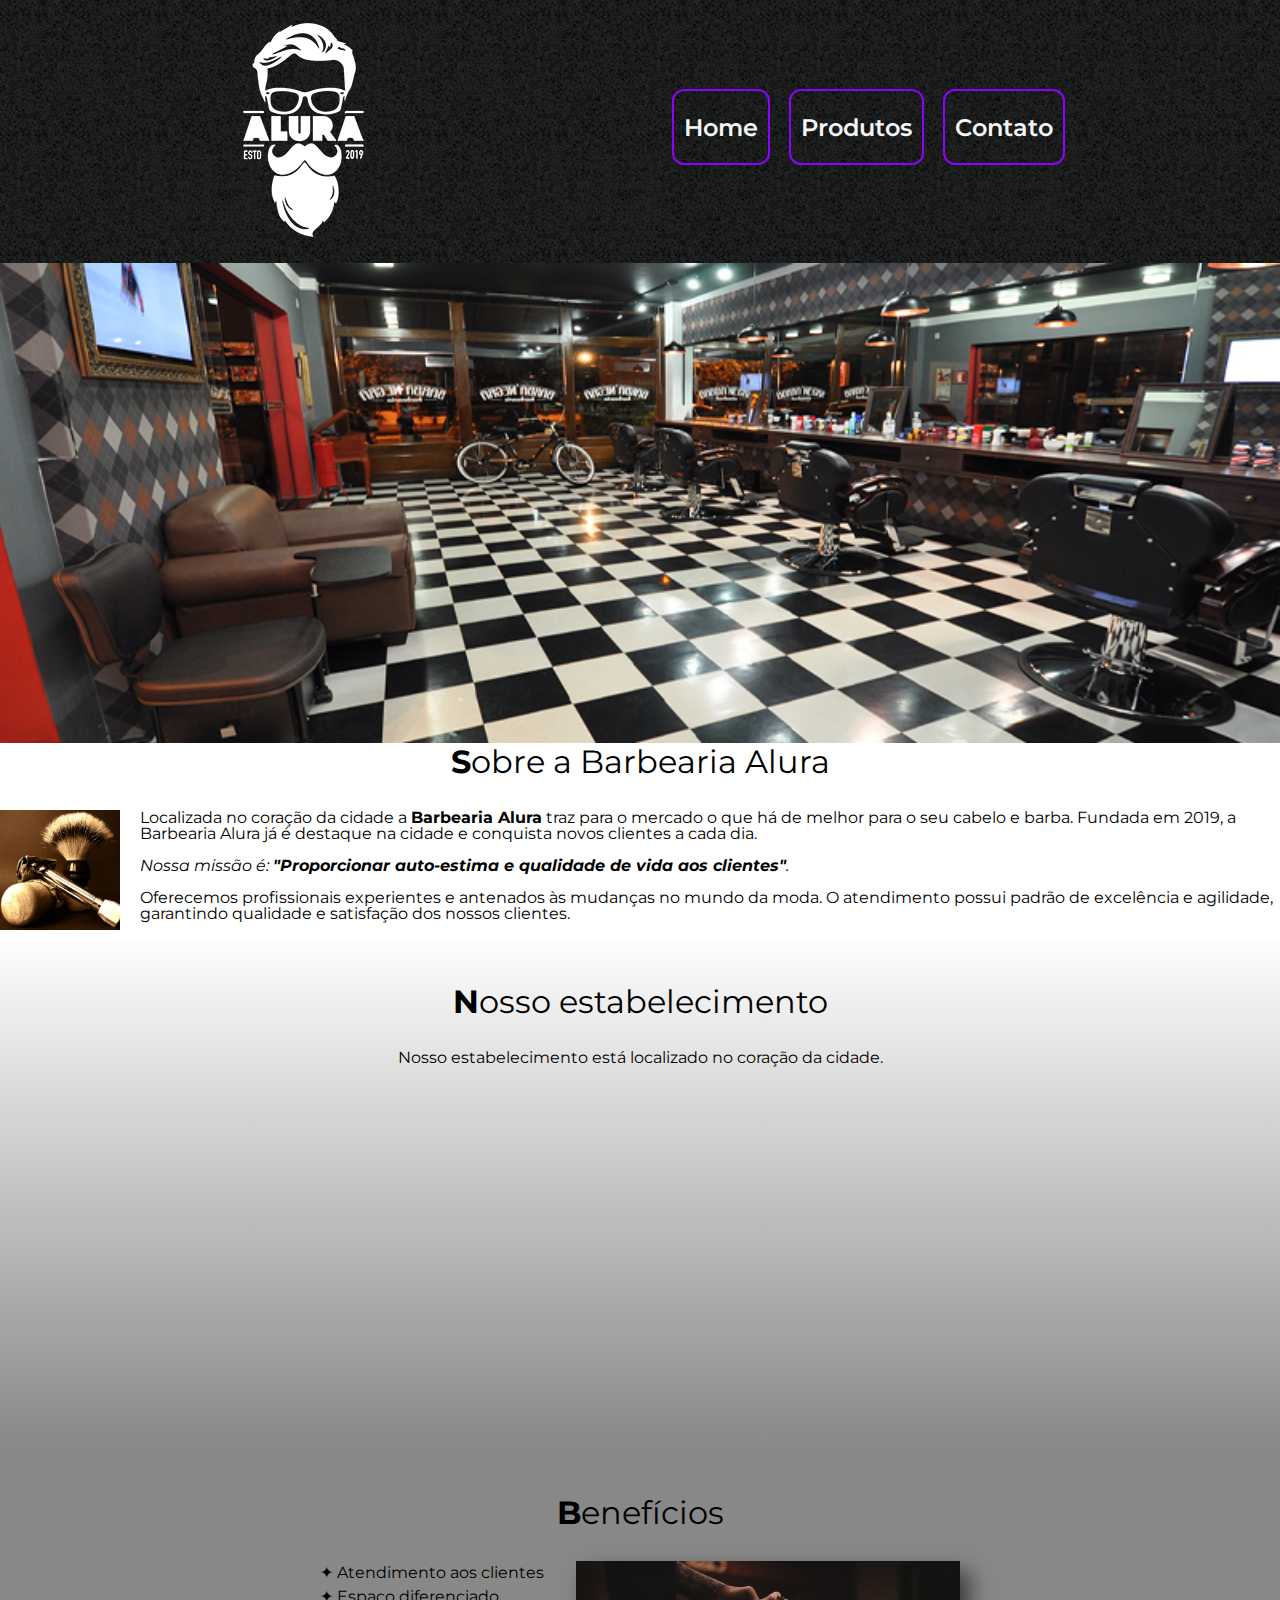
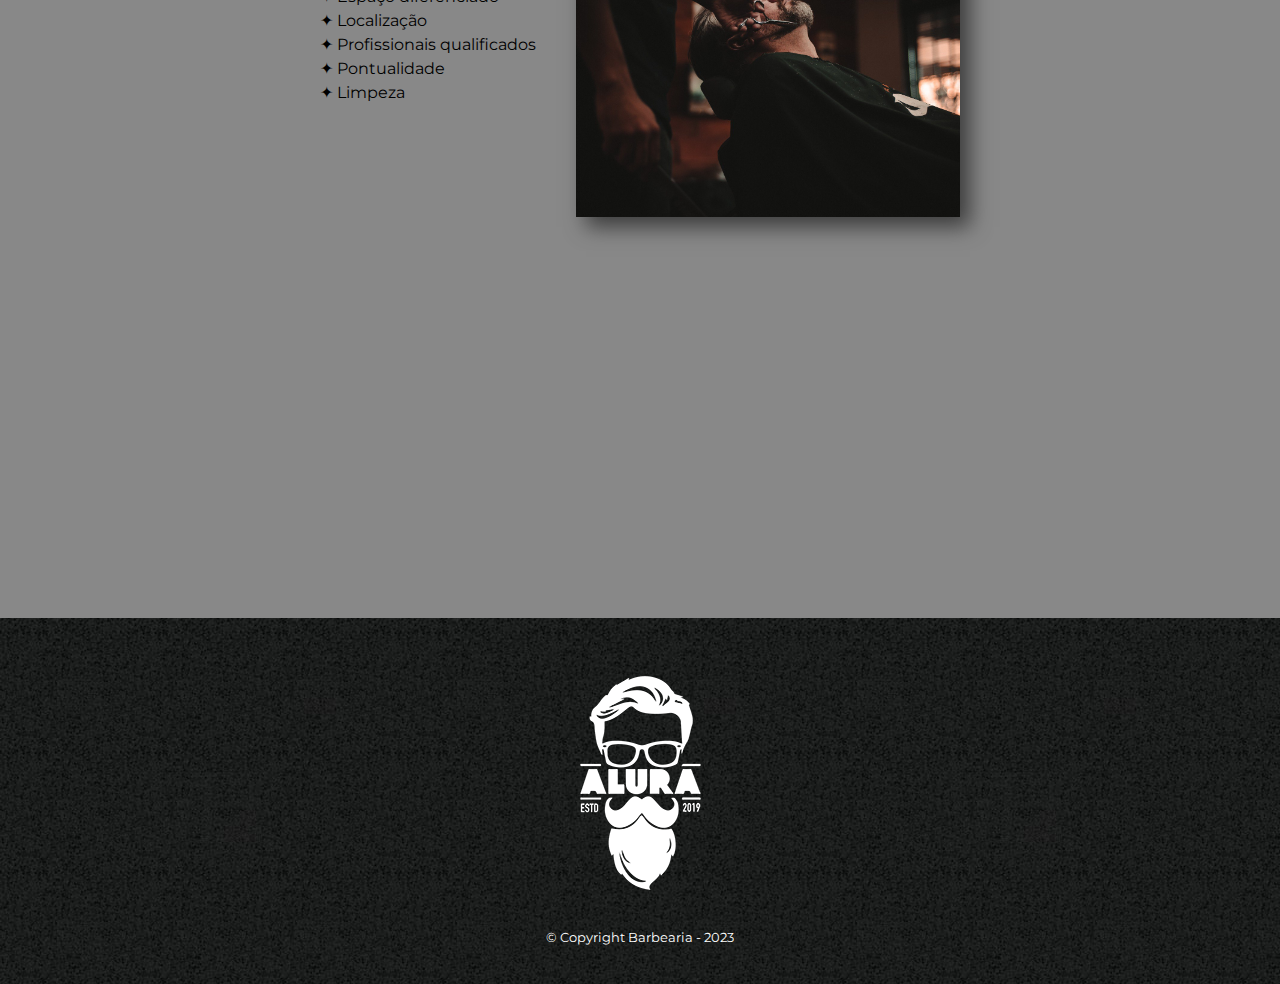
<file: index.html>
<!DOCTYPE html>
<html lang="pt-br">

<head>
	<meta charset="UTF-8">
	<meta name="viewport" content="width-device-width">
	<title>Barbearia Alura</title>
	<link rel="stylesheet" href="./css/reset.css">
	<link rel="stylesheet" href="./css/style.css">
	<link href="https://fonts.googleapis.com/css?family=Montserrat&display=swap" rel="stylesheet">
</head>

<body>
	<header>
		<div class="caixa">
			<h1><img src="imagens/logo-branco.png" alt="Logo da Barbearia"> </h1>
			<nav>
				<ul>
					<li><a class="link" href="index.html">Home</a></li>
					<li><a class="link" href="produtos.html">Produtos</a></li>
					<li><a class="link" href="contato.html">Contato</a></li>
				</ul>
			</nav>
		</div>
	</header>

	<img class="banner" src="imagens/banner2.jpg">
	<main>
		<sectsection class="principal">
			<h2 class="titulo-principal">Sobre a Barbearia Alura</h2>

			<img class="utensilos" src="imagens/utensilios.jpg" alt="Utensilos">

			<p>Localizada no coração da cidade a <strong>Barbearia Alura</strong> traz para o mercado o que há de melhor
				para o seu cabelo e barba. Fundada em 2019, a Barbearia Alura já é destaque na cidade e conquista novos
				clientes a cada dia.</p>

			<p id="missao"><em>Nossa missão é: <strong>"Proporcionar auto-estima e qualidade de vida aos
						clientes"</strong>.</em></p>

			<p>Oferecemos profissionais experientes e antenados às mudanças no mundo da moda. O atendimento possui
				padrão de excelência e agilidade, garantindo qualidade e satisfação dos nossos clientes.</p>
			</section>

			<section class="mapa">
				<h3 class="titulo-principal">Nosso estabelecimento</h3>
				<p>Nosso estabelecimento está localizado no coração da cidade.</p>
				<div class="mapa-conteudo">
					<iframe
						src="https://www.google.com/maps/embed?pb=!1m18!1m12!1m3!1d117494.82217407327!2d-93.32192131002019!3d37.200182213837124!2m3!1f0!2f0!3f0!3m2!1i1024!2i768!4f13.1!3m3!1m2!1s0x87cf62f745c8983f%3A0x6bfd6cb31e690da0!2sSpringfield%2C%20MO%2C%20EUA!5e0!3m2!1spt-BR!2sbr!4v1675643246369!5m2!1spt-BR!2sbr"
						width="100%" height="300" style="border:0;" allowfullscreen="" loading="lazy"
						referrerpolicy="no-referrer-when-downgrade"></iframe>
				</div>

			</section>

			<section class="beneficios">
				<h3 class="titulo-principal">Benefícios</h3>
				<div class="conteudo-beneficios">
					<ul class="lista-beneficios">
						<li class="itens"> Atendimento aos clientes</li>
						<li class="itens"> Espaço diferenciado</li>
						<li class="itens"> Localização</li>
						<li class="itens"> Profissionais qualificados</li>
						<li class="itens"> Pontualidade</li>
						<li class="itens"> Limpeza</li>
					</ul><img src="imagens/beneficios.jpg" class="imagem-beneficios">
				</div>
				<div class="video">
					<iframe width="100%" height="315" src="https://www.youtube.com/embed/wcVVXUV0YUY" frameborder="0"
						allow="accelerometer; autoplay; encrypted-media; gyroscope; picture-in-picture"
						allowfullscreen></iframe>
				</div>

			</section>
	</main>

	<footer>
		<img src="imagens/logo-branco.png" alt="Logo da barbearia">
		<p class="copyright">&copy; Copyright Barbearia - 2023</p>
	</footer>
</body>

</html>
</file>
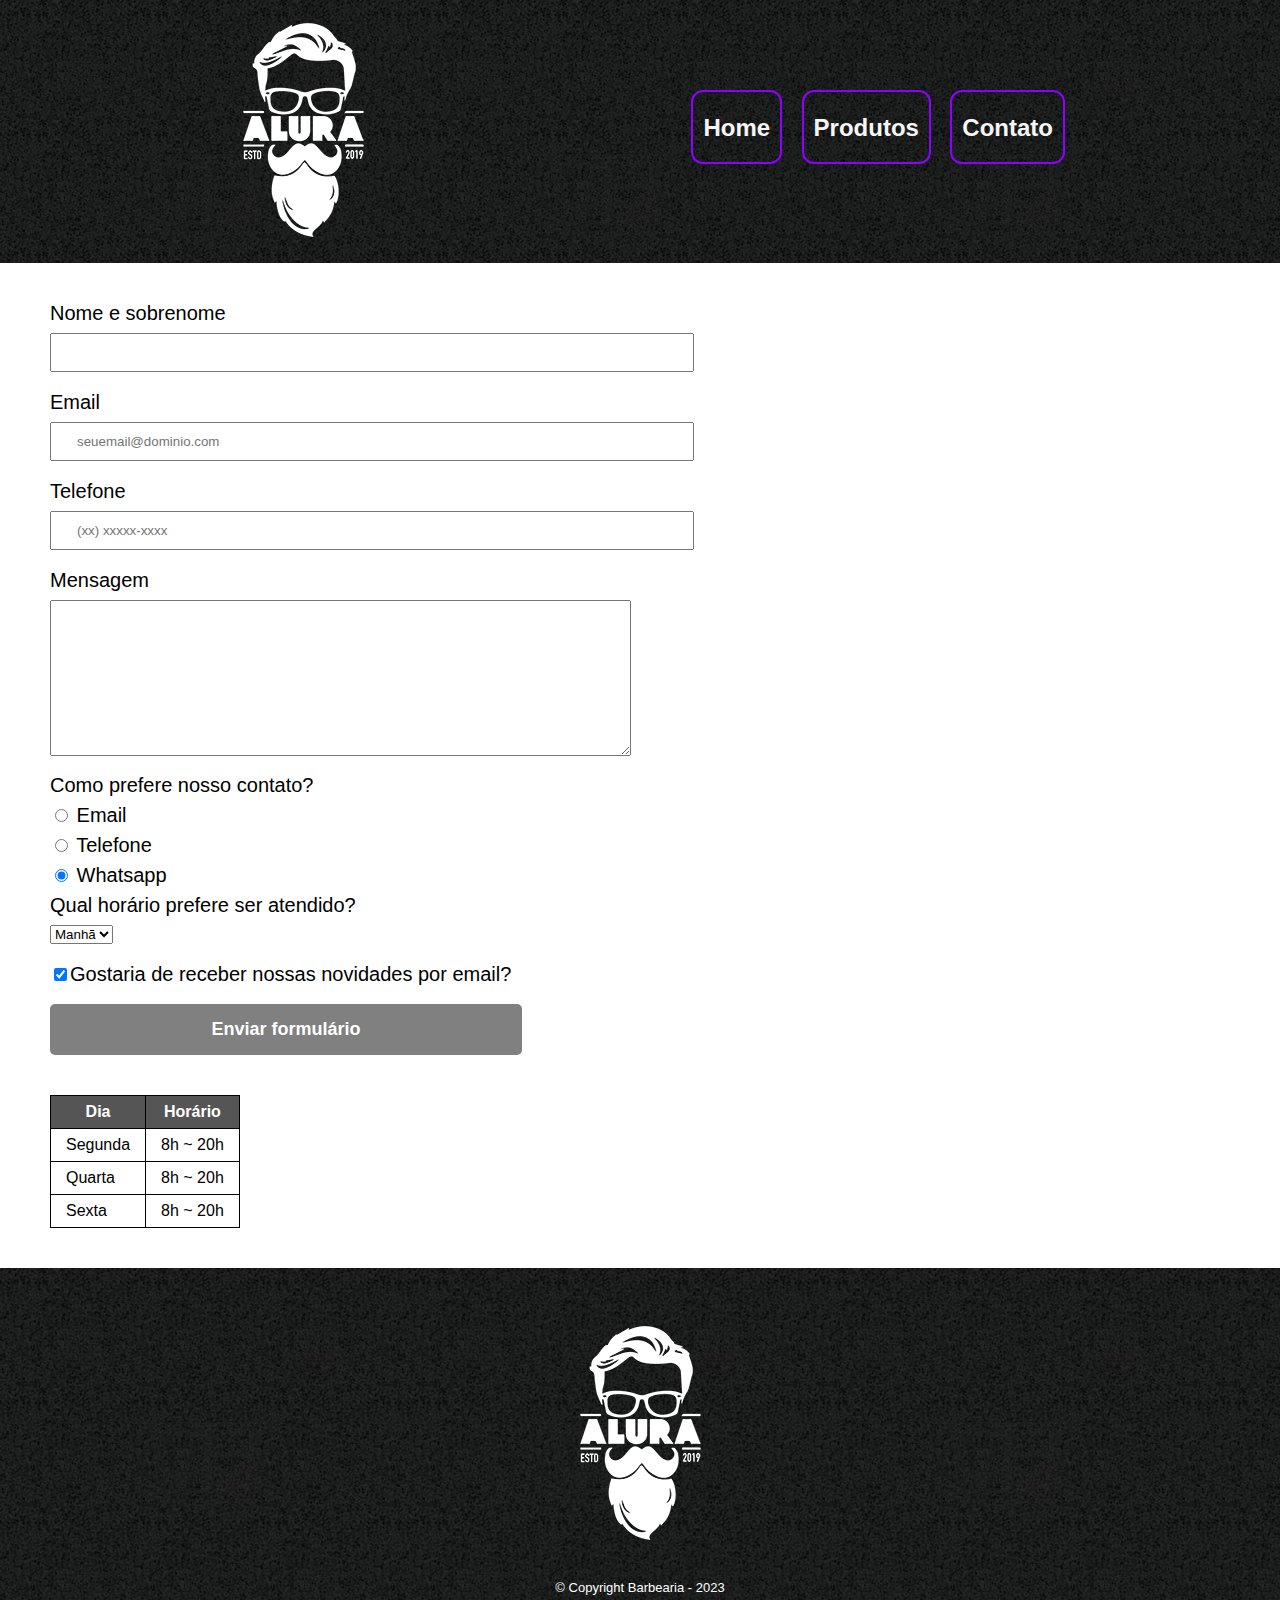
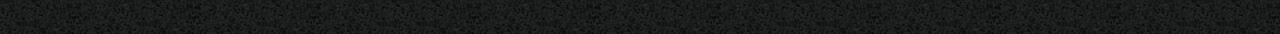
<file: contato.html>
<!DOCTYPE html>
<html lang="pt-br">

<head>
    <meta charset="UTF-8">
    <meta http-equiv="X-UA-Compatible" content="IE=edge">
    <meta name="viewport" content="width=device-width, initial-scale=1.0">
    <title>Contato - Barbearia</title>
    <link rel="stylesheet" href="./css/reset.css">
    <link rel="stylesheet" href="./css/style.css">
</head>

<body>
    <header>
        <div class="caixa">
            <h1><img src="imagens/logo-branco.png" alt="Logo da Barbearia"> </h1>
            <nav>
                <ul>
                    <li><a class="link" href="index.html">Home</a></li>
                    <li><a class="link" href="produtos.html">Produtos</a></li>
                    <li><a class="link" href="contato.html">Contato</a></li>
                </ul>
            </nav>
        </div>
    </header>

    <main class="pagina-contato">
        <form>
            <label for="nomesobrenome">Nome e sobrenome</label>
            <input type="text" id="nomesobrenome" class="input-padrao" required>

            <label for="email">Email</label>
            <input type="email" id="email" class="input-padrao" required placeholder="seuemail@dominio.com">

            <label for="telefone">Telefone</label>
            <input type="tel" id="telefone" class="input-padrao" required placeholder="(xx) xxxxx-xxxx">

            <label for="mensagem">Mensagem</label>
            <textarea cols="70" rows="10" id="mensagem" required></textarea><br><br>

            <fieldset>
                <legend>Como prefere nosso contato?</legend>
                <label for="radio-email"><input type="radio" name="contato" value="email" id="radio-email">
                    Email</label>

                <label for="radio-telefone"> <input type="radio" name="contato" value="telefone" id="radio-telefone">
                    Telefone</label>

                <label for="radio-whatsapp"> <input type="radio" name="contato" value="whatsapp" id="radio-whatsapp"
                        checked>
                    Whatsapp</label>
            </fieldset>

            <fieldset>
                <legend>Qual horário prefere ser atendido?</legend>
                <select>
                    <option>Manhã</option>
                    <option>Tarde</option>
                    <option>Noite</option>
                </select>
            </fieldset>

            <label class="checkbox"><input type="checkbox" checked>Gostaria de receber nossas novidades por
                email?</label>

            <input type="submit" value="Enviar formulário" class="enviar">
        </form>

        <table>
            <thead>
                <tr>
                    <th>Dia</th>
                    <th>Horário</th>
                </tr>
            </thead>

            <tbody>
                <tr>
                    <td>Segunda</td>
                    <td>8h ~ 20h</td>
                </tr>
                <tr>
                    <td>Quarta</td>
                    <td>8h ~ 20h</td>
                </tr>
                <tr>
                    <td>Sexta</td>
                    <td>8h ~ 20h</td>
                </tr>
            </tbody>
        </table>

    </main>

    <footer>
        <img src="imagens/logo-branco.png" alt="Logo da barbearia">
        <p class="copyright">&copy; Copyright Barbearia - 2023</p>
    </footer>
</body>

</html>
</file>
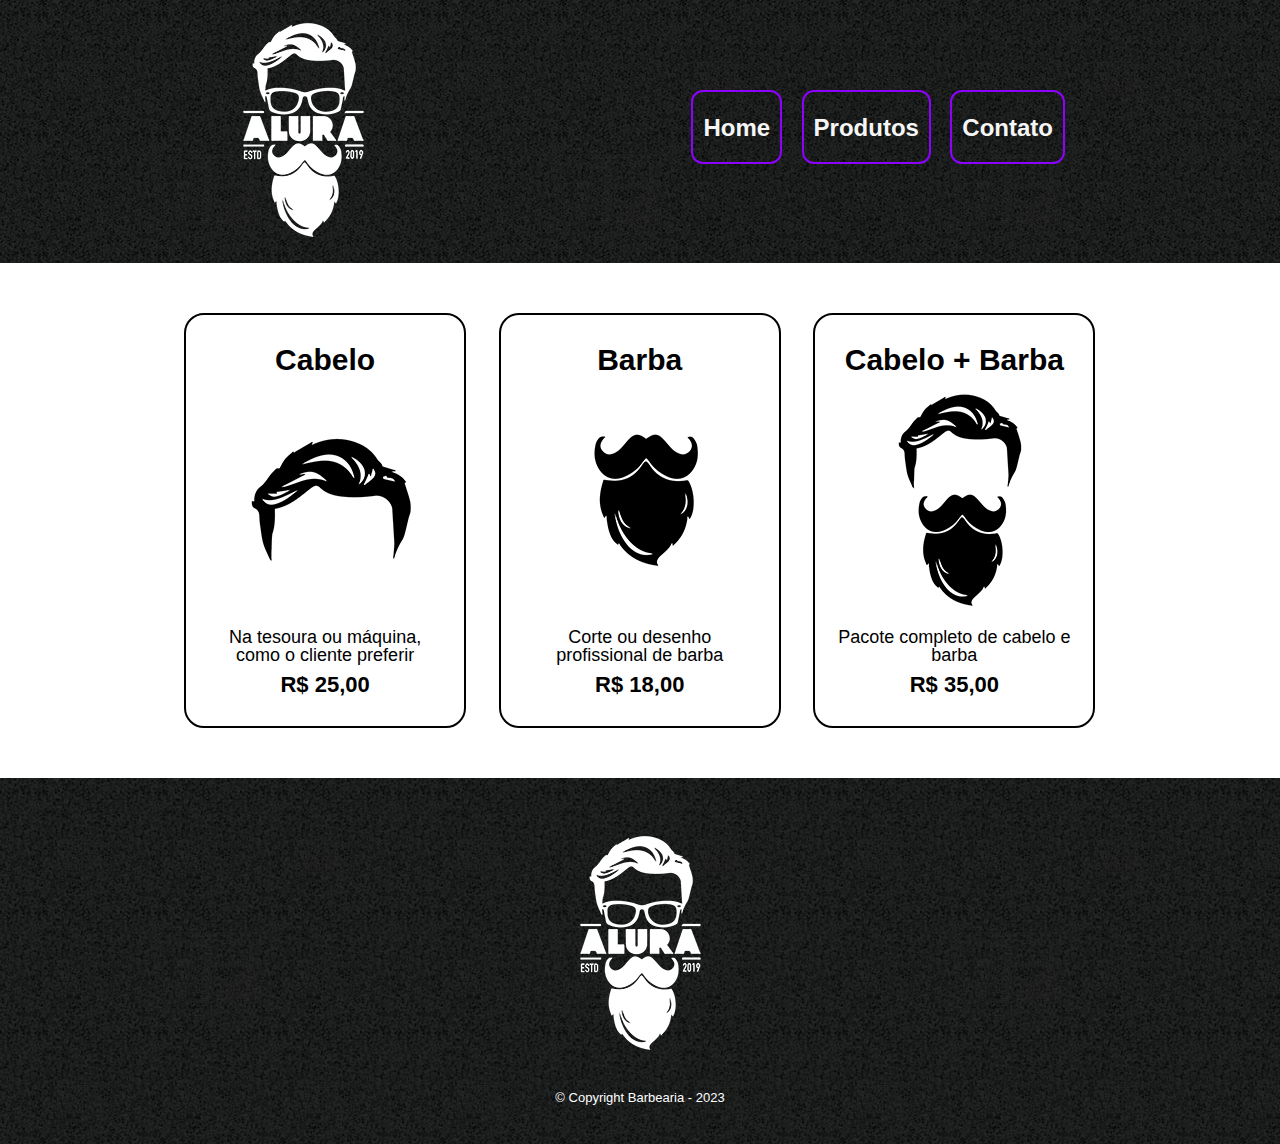
<file: produtos.html>
<!DOCTYPE html>
<html lang="pt-br">

<head>
    <meta charset="UTF-8">
    <meta http-equiv="X-UA-Compatible" content="IE=edge">
    <meta name="viewport" content="width=device-width, initial-scale=1.0">
    <title>Produtos - Barbearia</title>
    <link rel="stylesheet" href="./css/reset.css">
    <link rel="stylesheet" href="./css/style.css">
</head>

<body>
    <header>
        <div class="caixa">
            <h1><img src="imagens/logo-branco.png" alt="Logo da Barbearia"> </h1>
            <nav>
                <ul>
                    <li><a class="link" href="index.html">Home</a></li>
                    <li><a class="link" href="produtos.html">Produtos</a></li>
                    <li><a class="link" href="contato.html">Contato</a></li>
                </ul>
            </nav>
        </div>
    </header>

    <main>
        <ul class="produtos">
            <li>
                <h2>Cabelo</h2>
                <img src="imagens/cabelo.jpg">
                <p class="produto-descricao">Na tesoura ou máquina, como o cliente preferir</p>
                <p class="produto-preco">R$ 25,00</p>
            </li>
            <li>
                <h2>Barba</h2>
                <img src="imagens/barba.jpg">
                <p class="produto-descricao">Corte ou desenho profissional de barba</p>
                <p class="produto-preco">R$ 18,00</p>
            </li>
            <li>
                <h2>Cabelo + Barba</h2>
                <img src="imagens/cabelo+barba.jpg">
                <p class="produto-descricao">Pacote completo de cabelo e barba</p>
                <p class="produto-preco">R$ 35,00</p>
            </li>
        </ul>
    </main>

    <footer>
        <img src="imagens/logo-branco.png">
        <p class="copyright">&copy; Copyright Barbearia - 2023</p>
    </footer>

</body>

</html>
</file>
<file: css/style.css>
/* CSS DA PÁGINA INICIAL */

body {
    font-family: 'Montserrat', sans-serif;
}

.banner{
    width: 100%;
}

.titulo-principal{
    text-align: center;
    font-size: 2em;
    margin: 0 0 1em ;
    clear: left;
}

.titulo-principal:first-letter{
    font-weight: bold;
}

.principal{
    padding: 3em 0;
    background: #FEFEFE;
    width: 940px;
    margin: 0 auto;

}

.principal p{
    margin: 0 0 1em;
}

.principal strong {
    font-weight: bold;
}

.principal em{
  font-style: italic;
}

.utensilos{
    width: 120px;
    float: left;
    margin: 0 20px 20px 0;
}

.beneficios{
    padding: 3em 0;
    background: #888888;
}

.conteudo-beneficios{
    width: 640px;
    margin: 0 auto;
}

.lista-beneficios{
    width: 40%;
    display: inline-block;
    vertical-align: top;
}

.itens{
    line-height: 1.5;
}

.itens::before{
    content: "✦";
}

.imagem-beneficios{
    width: 60%;
   opacity: 1;
   transition: 400px;
   box-shadow:  10px 10px 20px  #3d3d3d;
}

.imagem-beneficios:hover{
    opacity: 0.3;
}

.mapa{
    padding: 3em 0;
    background: linear-gradient(#FEFEFE,#888888);
}

.mapa-conteudo{
    width: 940px;
    margin: 0 auto;
}

.mapa p{
    margin: 0 0 2em;
    text-align: center;
}

.video{
    width: 560px;
    margin: 1em auto;
}



/* CSS DA PÁGINA PRODUTOS */

header{
    background: url("../imagens/bg.jpg");
    padding: 5px 0;
}

.caixa{
    position: relative;
    width: 850px;
    margin: 0 auto;
    
}

nav{
    position: absolute;
    top: 110px;
    right: 0;
}

nav li{
    display: inline;
    margin: 0 0 0 15px;
}

/* nav a{
    text-transform: uppercase;
    color: rgb(255, 255, 255);
    font-weight: bold;
    font-size: 22px;
    text-decoration: none;
}

nav a:hover{
    color: blueviolet;
    text-decoration: none;
    font-size: 24px;
} */

.link{
    justify-content: center;
    gap: 16px;
    border: 2px solid #8d01ff;
    width: 50%;
    text-align: center;
    border-radius: 12px;
    font-size: 1.5rem;
    font-weight: 600;
    padding: 21.5px 10px;
    text-decoration: none;
    color: #f6f6f6;
    font-family: 'Montserrat', sans-serif;
}

.link:hover{
    padding: 1em;
    background-color:#8d01ff;
    transition: 1s;
}

/* PÁGINA DE PRODUTOS */

.produtos{
    width: 940px;
    margin: 0 auto;
    padding: 50px 0;
    
}

.produtos li{
    display: inline-block;
    text-align: center;
    width: 30%;
    vertical-align: top;
    margin: 0 1.5%;
    padding: 30px 20px ;
    box-sizing: border-box;
    border: 2px solid #000000  ;
    border-radius: 20px;
}

.produtos li:hover{
    font-size: 40px;
    border: 4px solid #8d01ff;
}

.produtos li:active{
    border-color: #c8ff00
}

.produtos li:hover h2{
    font-size: 35px;
}

.produtos h2{
    font-size: 30px;
    font-weight: bold;
}

.produto-descricao{
    font-size: 18px;
}

.produto-preco{
    font-size: 22px;
    font-weight: bold;
    margin-top: 10px;
}


footer{
    text-align: center;
    background: url("../imagens/bg.jpg");
    padding: 40px 0;
}

.copyright{
    color: #FFFFFF;
    font-size: 13px;
    margin-top: 20px;
}



/* CSS DA PÁGINA CONTATO */

.pagina-contato{
    margin:  20px 50px;
}

form{
    margin: 40px 0;
}

form label, form legend{
    display: block;
    font-size: 20px;
    margin: 0 0 10px;
}

.input-padrao{
    display: block;
    margin: 0 0 20px;
    padding: 10px 25px;
    width: 50%;

}

.checkbox {
    margin: 20px 0;
}

.enviar{
    width: 40%;
    padding: 15px 0;
    background: gray;
    color: #FFFFFF;
    font-weight: bold;
    font-size: 18px;
    border: none;
    border-radius: 5px;
    transition: 1s all;
    cursor: pointer;

}

.enviar:hover{
    background: darkorange;
    /*transform: rotate(70deg)scale(1.2);*/
}

table{
    margin: 20px 0 40px;
}

thead{
    background: #555555;
    color:#FFFFFF;
    font-weight: bold;
}

td, th{
    border: 1px solid #000000;
    padding: 8px 15px ;
}


@media screen and (max-width: 480px) {
   .caixa, .principal, .conteudo-beneficios, .mapa-conteudo, .video{
    width: auto;
   }

   h1{
    text-align: center;
   }

   nav{
    position: static;
   }

   .lista-beneficios, .imagem-beneficios{
    width: 100%;
   }
}
</file>
